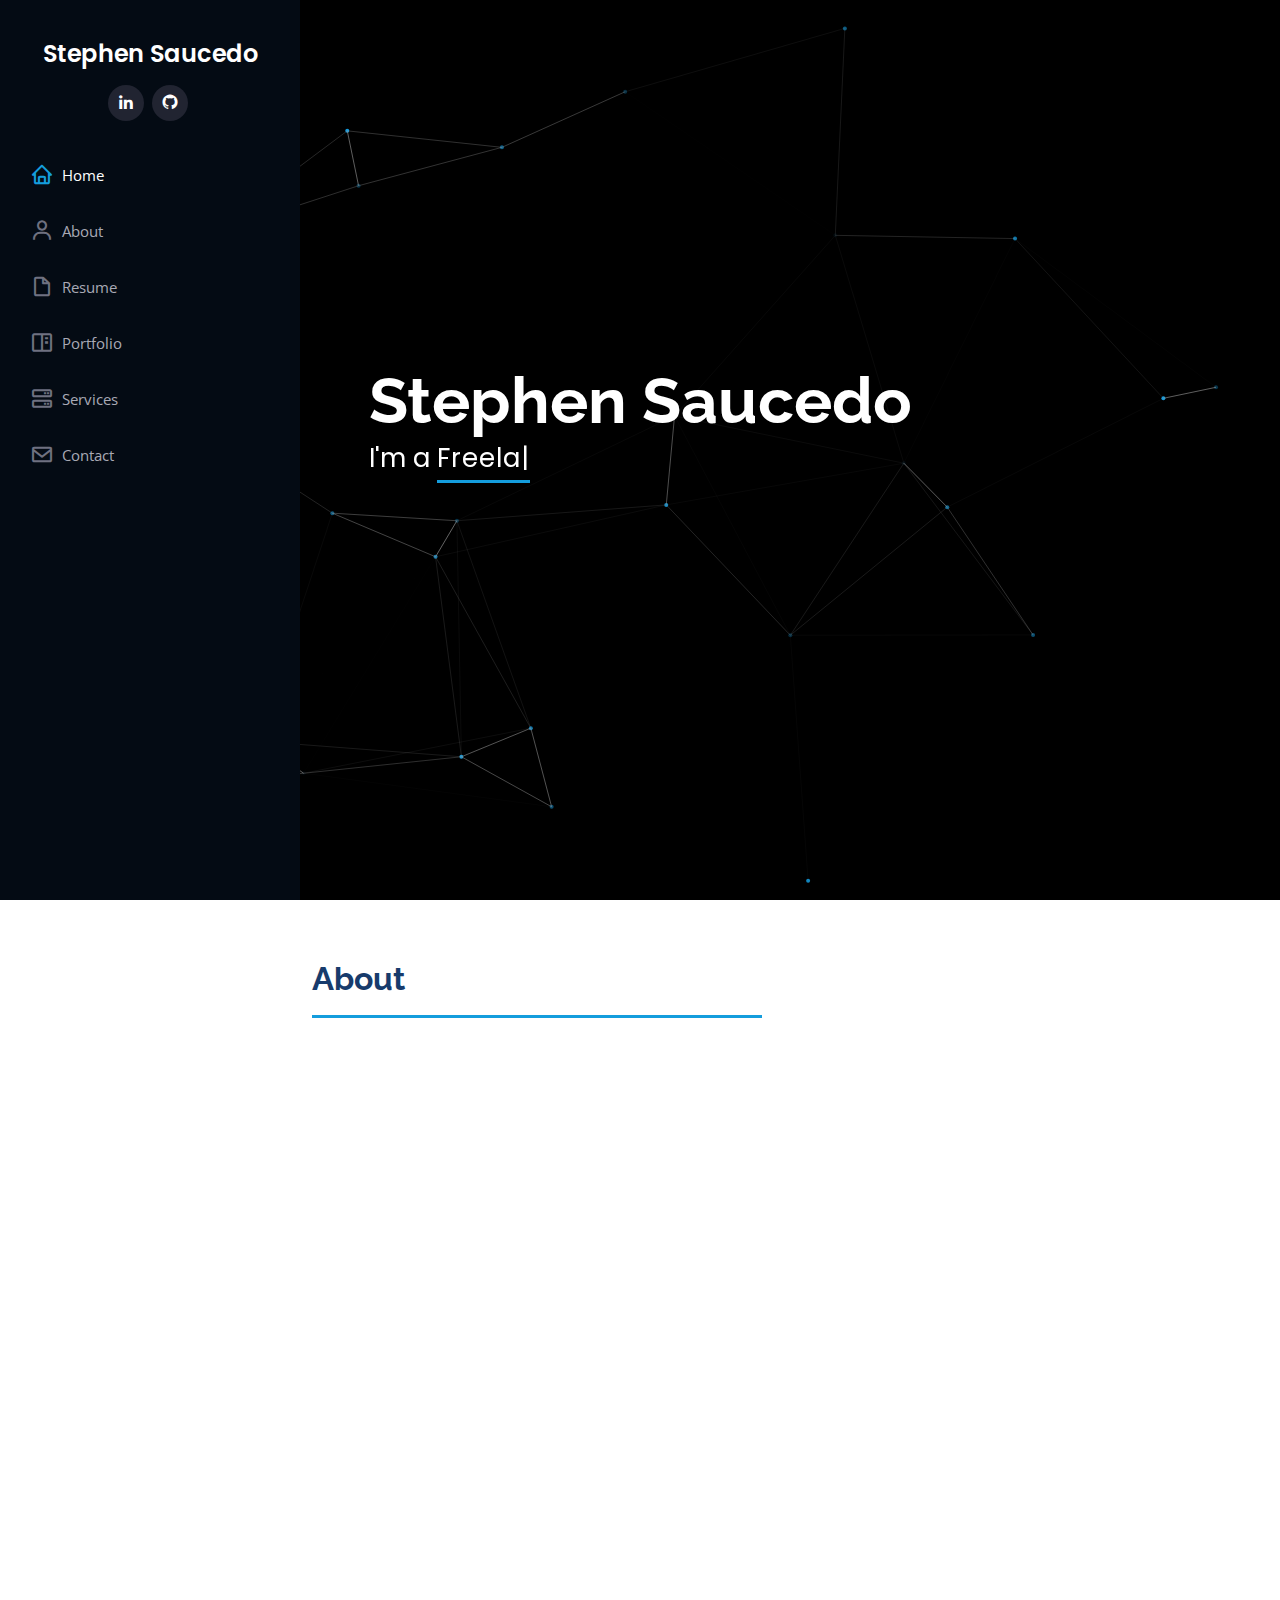
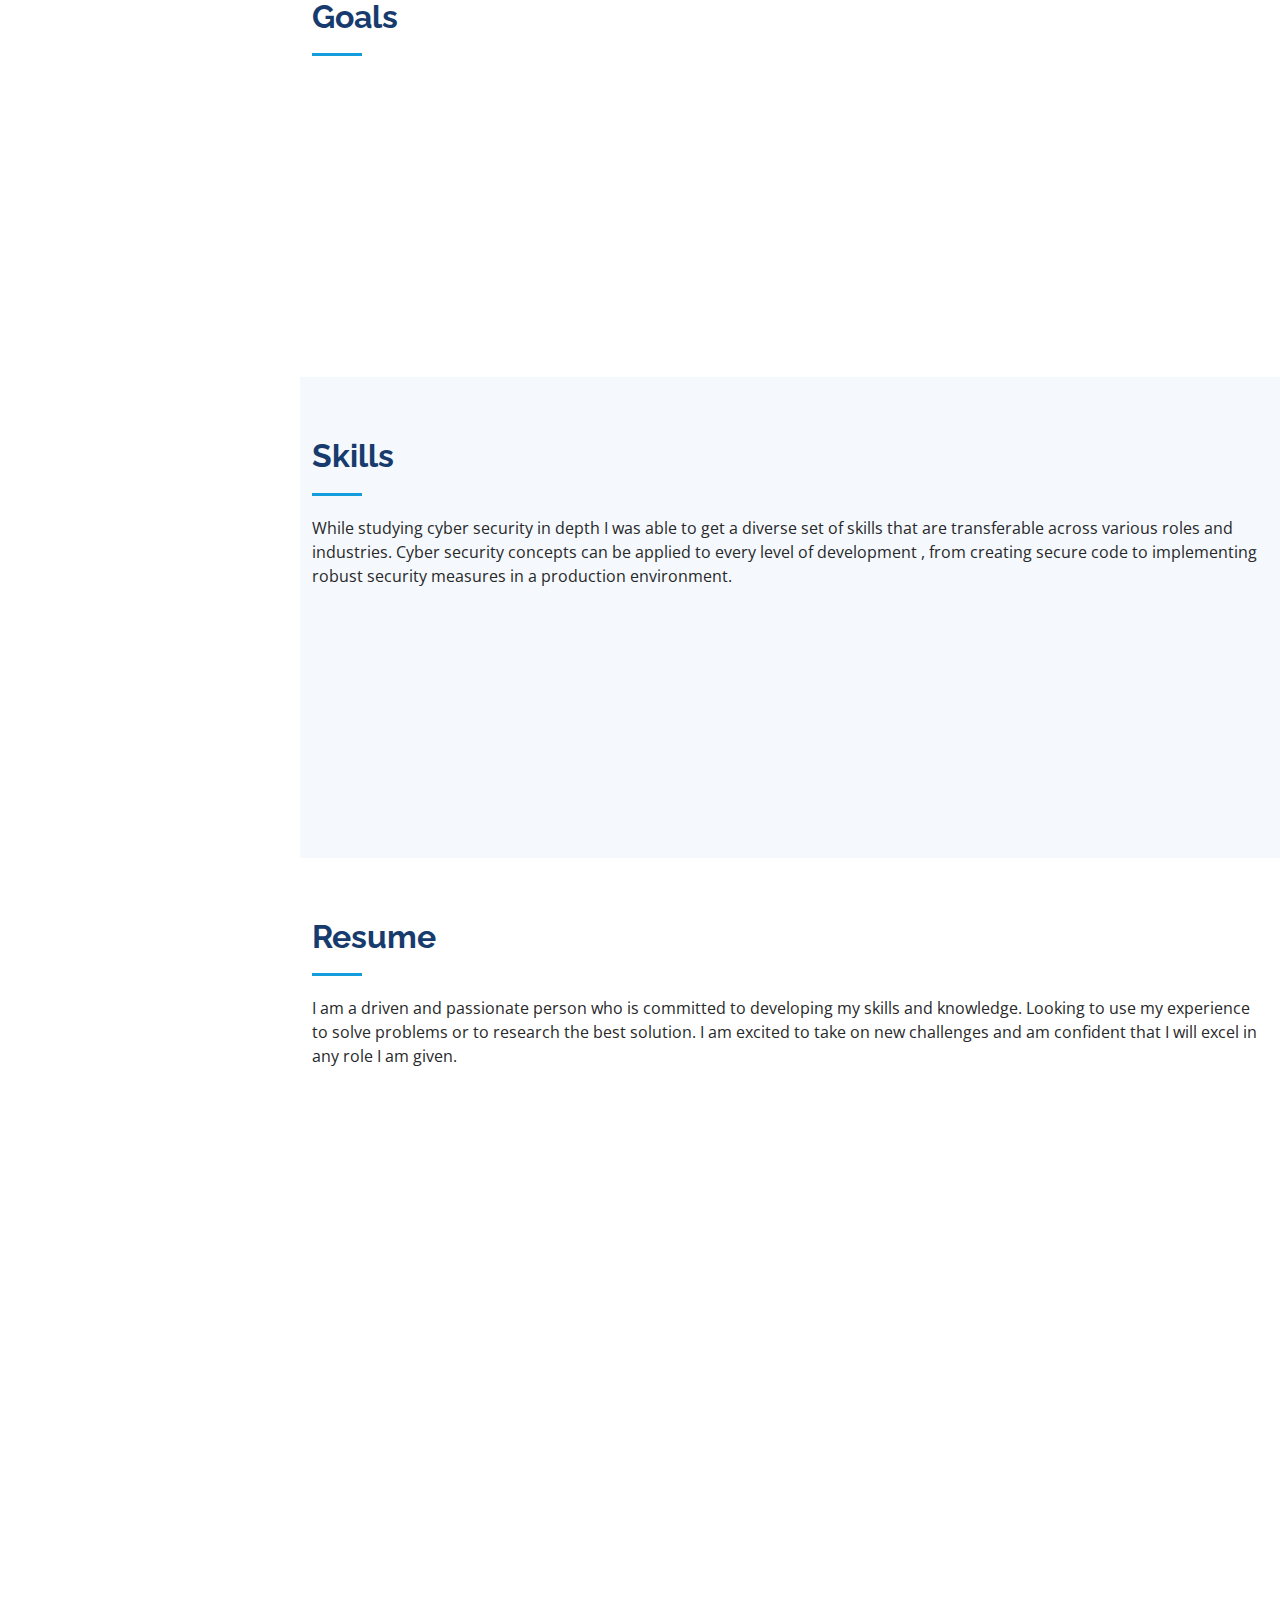
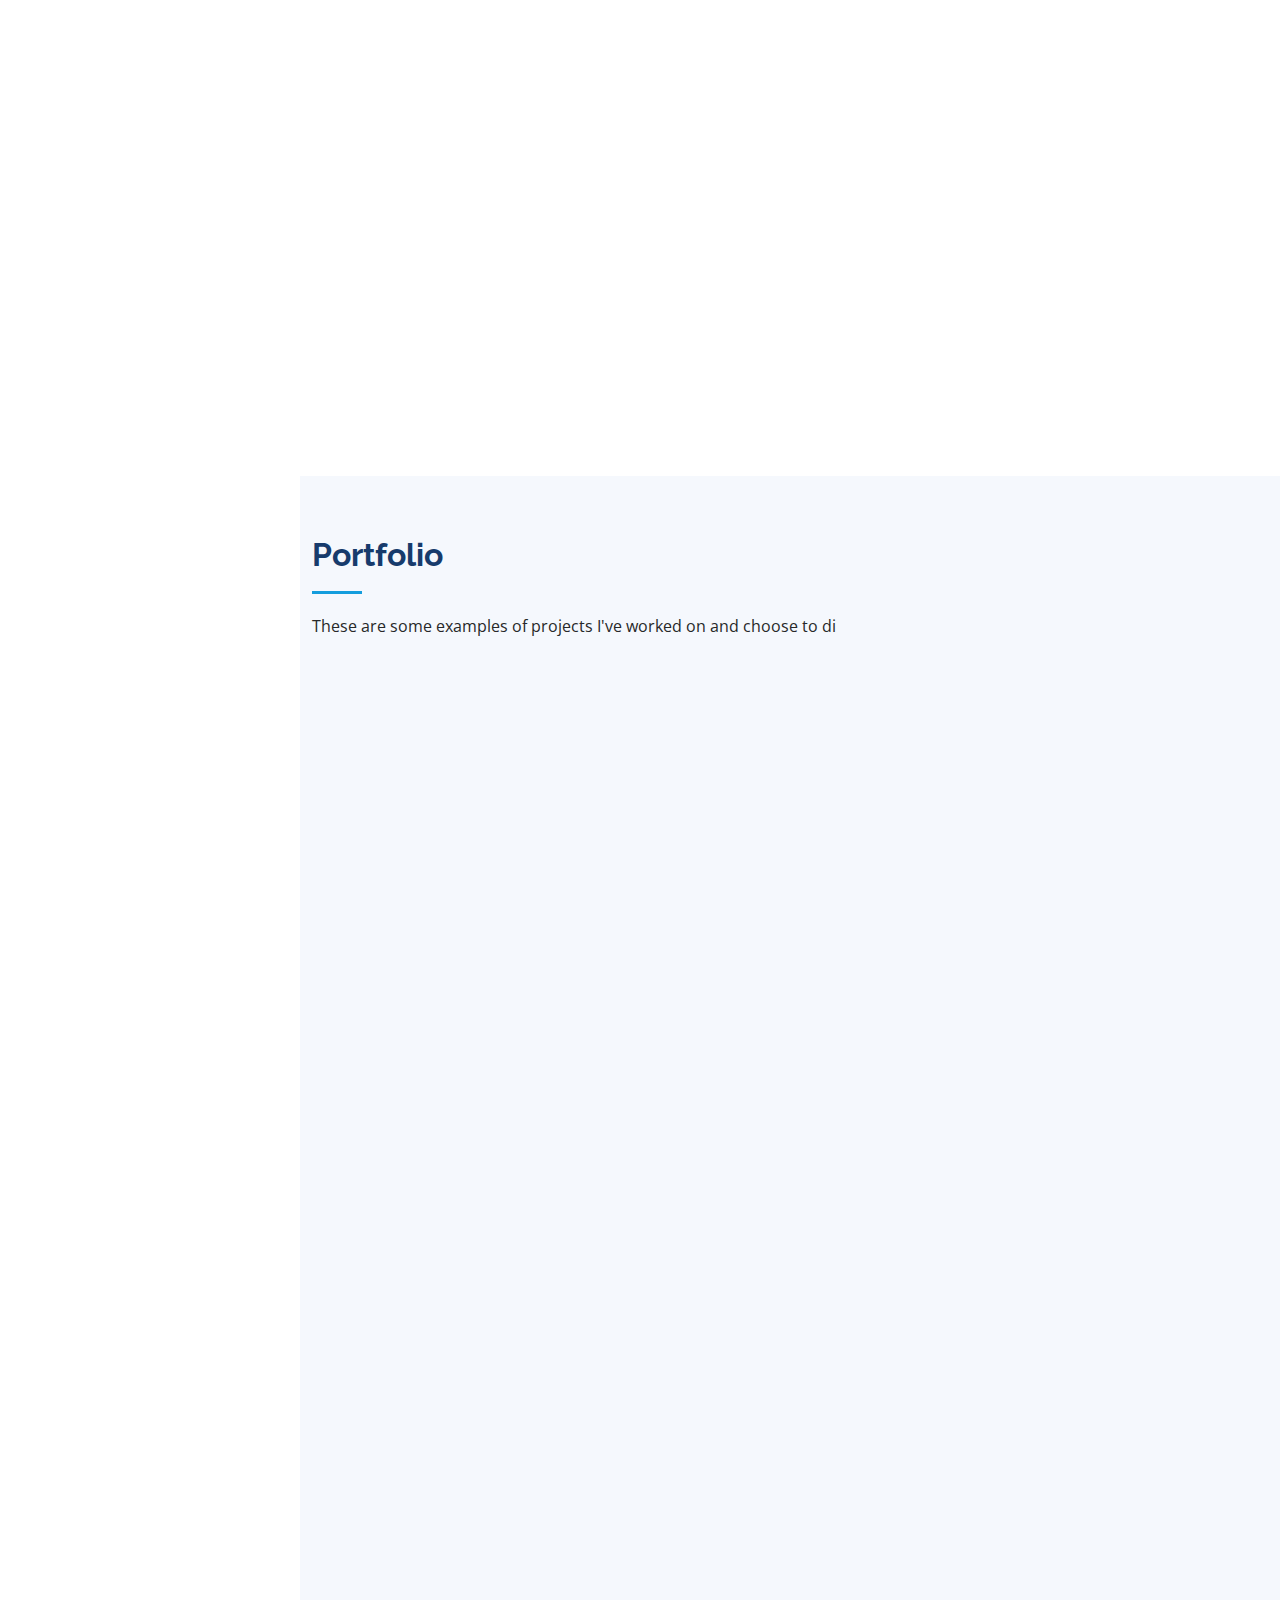
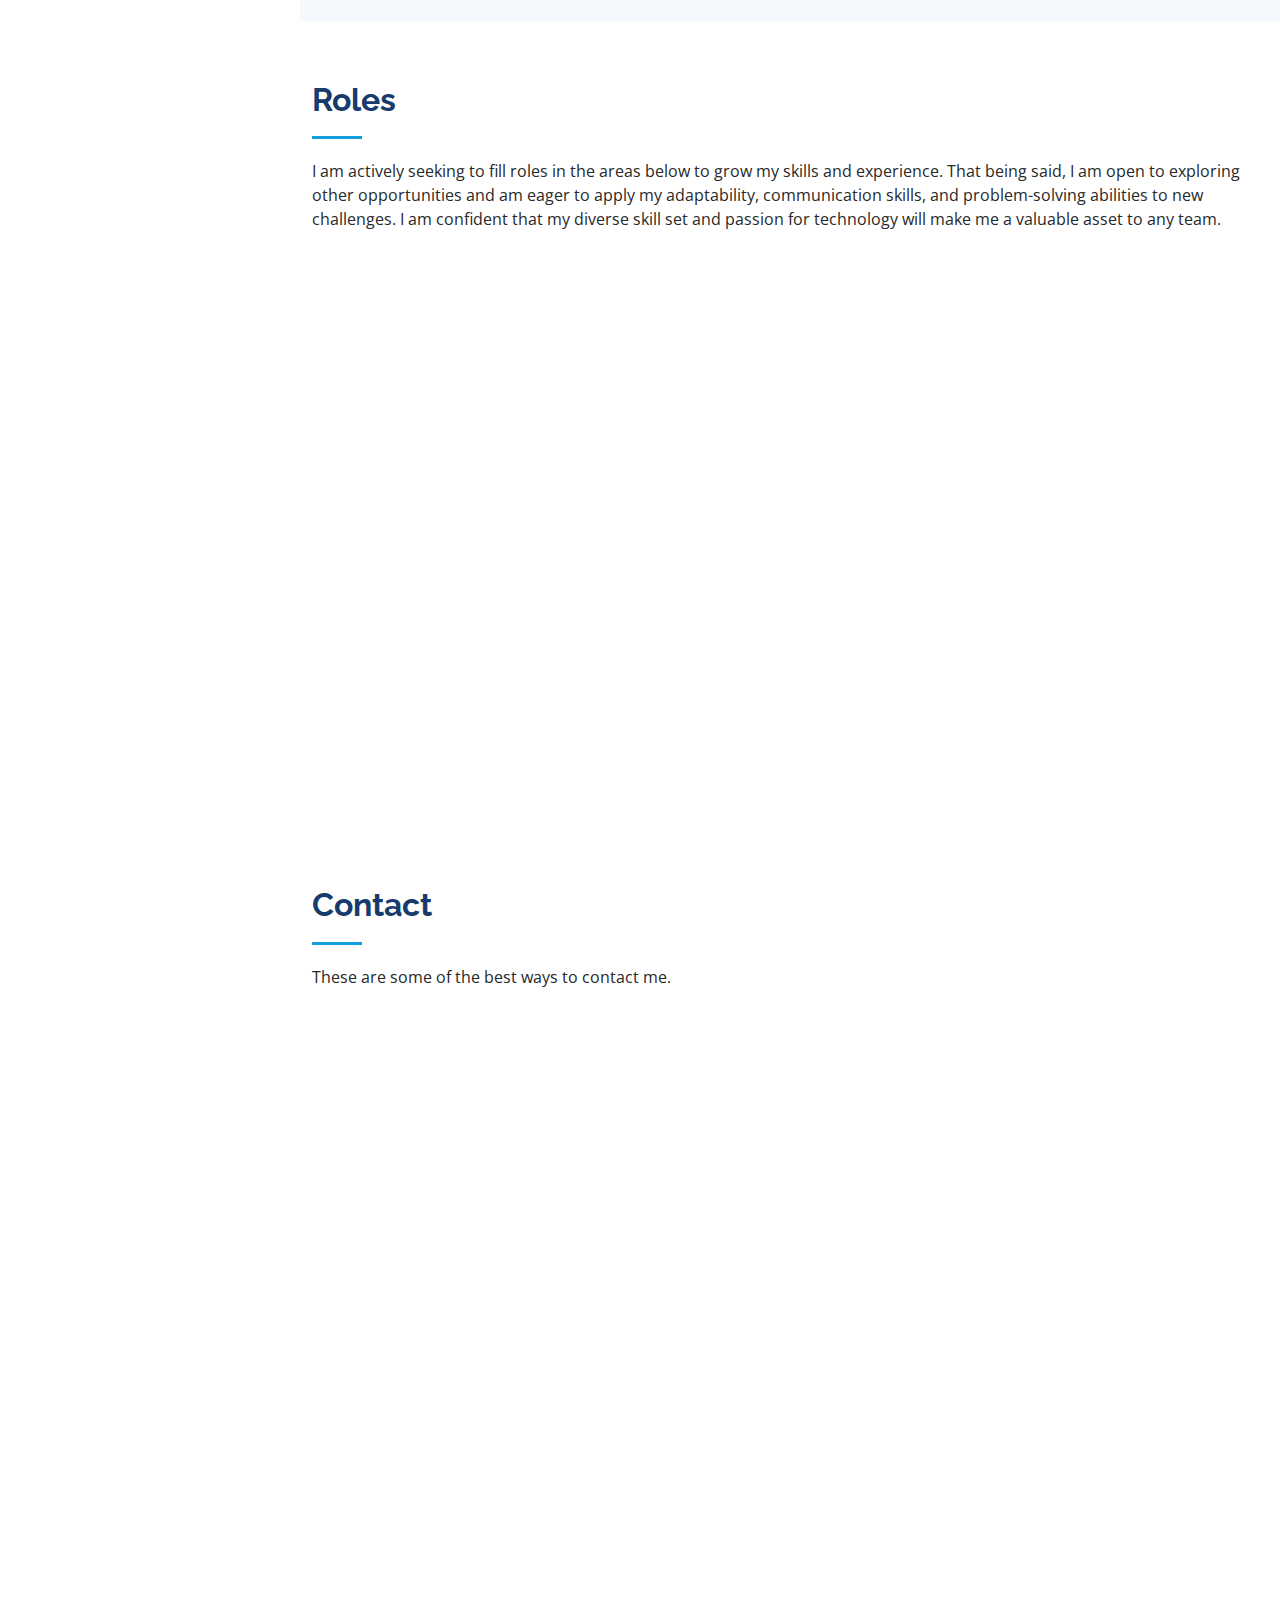
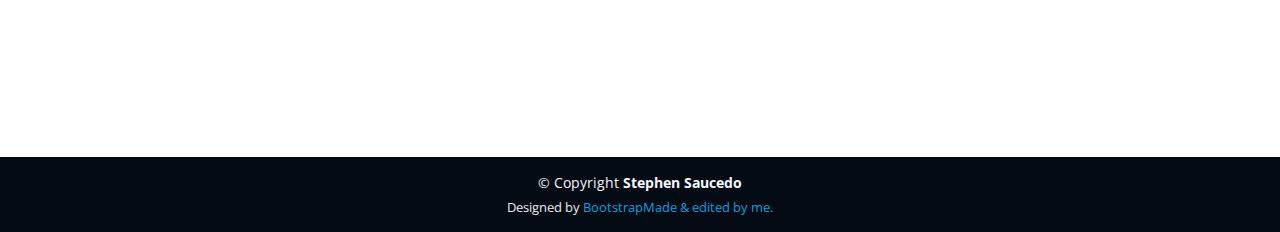
<file: index.html>
<!DOCTYPE html>
<html lang="en">

<head>
  <meta charset="utf-8">
  <meta content="width=device-width, initial-scale=1.0" name="viewport">

  <title>iPortfolio Bootstrap Template - Index</title>
  <meta content="" name="description">
  <meta content="" name="keywords">

  <!-- Favicons -->
  <link href="/img/favicon.png" rel="icon">
  <link href="/img/apple-touch-icon.png" rel="apple-touch-icon">

  <!-- Google Fonts -->
  <link href="https://fonts.googleapis.com/css?family=Open+Sans:300,300i,400,400i,600,600i,700,700i|Raleway:300,300i,400,400i,500,500i,600,600i,700,700i|Poppins:300,300i,400,400i,500,500i,600,600i,700,700i" rel="stylesheet">

  <!-- Vendor CSS Files -->
  <link href="/vendor/aos/aos.css" rel="stylesheet">
  <link href="/vendor/bootstrap/css/bootstrap.min.css" rel="stylesheet">
  <link href="/vendor/bootstrap-icons/bootstrap-icons.css" rel="stylesheet">
  <link href="/vendor/boxicons/css/boxicons.min.css" rel="stylesheet">
  <link href="/vendor/glightbox/css/glightbox.min.css" rel="stylesheet">
  <link href="/vendor/swiper/swiper-bundle.min.css" rel="stylesheet">

  <!-- Template Main CSS File -->
  <link href="/css/style.css" rel="stylesheet">

  <!-- JS files -->
  <script src="/js/animation.js"></script>
</head>

<body>

  <!-- ======= Mobile nav toggle button ======= -->
  <i class="bi bi-list mobile-nav-toggle d-xl-none"></i>

  <!-- ======= Header ======= -->
  <header id="header">
    <div class="d-flex flex-column">

      <div class="profile">
        <!-- clock -->
        <div id="clock" class="clock"></div>
        <h1 class="text-light"><a href="index.html"><span id="name1"></span></a></h1>
        <div class="social-links mt-3 text-center">
          <a href="https://www.linkedin.com/in/step/" class="linkedin"><i class="bx bxl-linkedin"></i></a>
          <a href="https://github.com/steps20" class="github"><i class="bx bxl-github"></i></a>
        </div>
      </div>


      <nav id="navbar" class="nav-menu navbar">
        <ul>
          <li><a href="#hero" class="nav-link scrollto active"><i class="bx bx-home"></i> <span>Home</span></a></li>
          <li><a href="#about" class="nav-link scrollto"><i class="bx bx-user"></i> <span>About</span></a></li>
          <li><a href="#resume" class="nav-link scrollto"><i class="bx bx-file-blank"></i> <span>Resume</span></a></li>
          <li><a href="#portfolio" class="nav-link scrollto"><i class="bx bx-book-content"></i> <span>Portfolio</span></a></li>
          <li><a href="#services" class="nav-link scrollto"><i class="bx bx-server"></i> <span>Services</span></a></li>
          <li><a href="#contact" class="nav-link scrollto"><i class="bx bx-envelope"></i> <span>Contact</span></a></li>

        </ul>
      </nav><!-- .nav-menu -->
    </div>
  </header><!-- End Header -->

  <!-- ======= Hero Section ======= -->
  <section id="hero" class="d-flex flex-column justify-content-center align-items-center">
    <canvas id="nokey" width="800" height="800"></canvas>
    <div class="hero-container" data-aos="fade-in">
      <h1><span id="name2"></span></h1>
      <p>I'm a <span class="typed" data-typed-items="Freelancer, SOC Analyst, Developer, SysAdmin"></span></p>  
    </div>
  </section><!-- End Hero -->
  <!-- ANIMATION -->



  <main id="main">

    <!-- ======= About Section ======= -->
    <section id="about" class="about">
      <div class="container">

        <div class="section-title">
          <h2>About</h2>
          <p></p>
        </div>

        <div class="row">
          <div class="col-lg-4" data-aos="fade-right">
          <h1><div id="binary-rain"></div></h1>
          </div>
          <div class="col-lg-8 pt-4 pt-lg-0 content" data-aos="fade-left">
            <h3>Security enthusiast seeking opportunities</h3>
            <p class="fst-italic">
                Looking to learn and gain experiences wherever I can. I view each opportunity as a place to learn and grow my skills.
            </p>
            <div class="row">
              <div class="col-lg-6">
                <ul>
                  <li><i class="bi bi-chevron-right"></i> <strong>Passion:</strong> <span>Learning new and innovative tech solutions</span></li>
                  <li><i class="bi bi-chevron-right"></i> <strong>Objective:</strong> <span>Continue to grow my skills</span></li>
                  <li><i class="bi bi-chevron-right"></i> <strong>Phone:</strong> <span>+1 541 508 9888</span></li>
                  <li><i class="bi bi-chevron-right"></i> <strong>Location:</strong> <span>Arizona, USA</span></li>
                </ul>
              </div>
              <div class="col-lg-6">
                <ul>
                  <li><i class="bi bi-chevron-right"></i> <strong>Age:</strong> <span>21</span></li>
                  <li><i class="bi bi-chevron-right"></i> <strong>Email:</strong> <span>email@example.com</span></li>
                  <li><i class="bi bi-chevron-right"></i> <strong>Freelance:</strong> <span>Available</span></li>
                </ul>
              </div>
            </div>
            <p>
              I am a motivated individual who is eager to learn new skills and grow in a professional environment. While I may lack experience in certain areas, I possess the knowledge and passion to quickly adapt and thrive. I am a collaborative team player who enjoys working with others to solve problems and create innovative solutions. I know I can make a valuable contribution to any team and I am committed to continually learning and developing my skills to achieve success in my career.
            </p>
          </div>
        </div>

      </div>
    </section><!-- End About Section -->

    <!-- ======= Facts Section ======= -->
    <section id="facts" class="facts">
      <div class="container">

        <div class="section-title">
          <h2>Goals</h2>
          <p> </p>
        </div>

        <div class="row no-gutters">

          <div class="col-lg-3 col-md-6 d-md-flex align-items-md-stretch" data-aos="fade-up">
            <div class="count-box">
              <i class="bi bi-emoji-smile"></i>
              <span data-purecounter-start="0" data-purecounter-end="1" data-purecounter-duration="1" class="purecounter"></span>
              <p><strong>Appreciate</strong> I take pride in my work and enjoy what I do </p>
            </div>
          </div>

          <div class="col-lg-3 col-md-6 d-md-flex align-items-md-stretch" data-aos="fade-up" data-aos-delay="100">
            <div class="count-box">
              <i class="bi bi-journal-richtext"></i>
              <span data-purecounter-start="0" data-purecounter-end="2" data-purecounter-duration="1" class="purecounter"></span>
              <p><strong>Learn</strong> Continue to grow my skills and adapt to new technologies</p>
            </div>
          </div>

          <div class="col-lg-3 col-md-6 d-md-flex align-items-md-stretch" data-aos="fade-up" data-aos-delay="200">
            <div class="count-box">
              <i class="bi bi-headset"></i>
              <span data-purecounter-start="0" data-purecounter-end="3" data-purecounter-duration="1" class="purecounter"></span>
              <p><strong>Solve and Support</strong> Create innovative solutions to help or protect</p>
            </div>
          </div>

          <div class="col-lg-3 col-md-6 d-md-flex align-items-md-stretch" data-aos="fade-up" data-aos-delay="300">
            <div class="count-box">
              <i class="bi bi-people"></i>
              <span data-purecounter-start="0" data-purecounter-end="4" data-purecounter-duration="1" class="purecounter"></span>
              <p><strong>Collaborate</strong> Working alongside peers to produce better outcomes</p>
            </div>
          </div>

        </div>

      </div>
    </section><!-- End Facts Section -->

    <!-- ======= Skills Section ======= -->
    <section id="skills" class="skills section-bg">
      <div class="container">

        <div class="section-title">
          <h2>Skills</h2>
          <p>While studying cyber security in depth I was able to get a diverse set of skills that are transferable across various roles and industries. Cyber security concepts can be applied to every
          level of development , from creating secure code to implementing robust security measures in a production environment.</p>
        </div>

        <div class="row skills-content">

          <div class="col-lg-6" data-aos="fade-up">

            <div class="progress">
              <span class="skill">Compliance and regulatory standards<i class="val">100%</i></span>
              <div class="progress-bar-wrap">
                <div class="progress-bar" role="progressbar" aria-valuenow="100" aria-valuemin="0" aria-valuemax="100"></div>
              </div>
            </div>

            <div class="progress">
              <span class="skill">SIEM tools<i class="val">90%</i></span>
              <div class="progress-bar-wrap">
                <div class="progress-bar" role="progressbar" aria-valuenow="90" aria-valuemin="0" aria-valuemax="100"></div>
              </div>
            </div>

            <div class="progress">
              <span class="skill">Common attacks &amp; Prevention<i class="val">95%</i></span>
              <div class="progress-bar-wrap">
                <div class="progress-bar" role="progressbar" aria-valuenow="95" aria-valuemin="0" aria-valuemax="100"></div>
              </div>
            </div>

          </div>

          <div class="col-lg-6" data-aos="fade-up" data-aos-delay="100">

            <div class="progress">
              <span class="skill">Python<i class="val">80%</i></span>
              <div class="progress-bar-wrap">
                <div class="progress-bar" role="progressbar" aria-valuenow="80" aria-valuemin="0" aria-valuemax="100"></div>
              </div>
            </div>

            <div class="progress">
              <span class="skill">Virtualization &amp; Testing<i class="val">90%</i></span>
              <div class="progress-bar-wrap">
                <div class="progress-bar" role="progressbar" aria-valuenow="90" aria-valuemin="0" aria-valuemax="100"></div>
              </div>
            </div>

            <div class="progress">
              <span class="skill">C/C++ <i class="val">55%</i></span>
              <div class="progress-bar-wrap">
                <div class="progress-bar" role="progressbar" aria-valuenow="55" aria-valuemin="0" aria-valuemax="100"></div>
              </div>
            </div>
          </div>
        </div>
      </div>
    </section><!-- End Skills Section -->

    <!-- ======= Resume Section ======= -->
    <section id="resume" class="resume">
      <div class="container">

        <div class="section-title">
          <h2>Resume</h2>
          <p>I am a driven and passionate person who is committed to developing my skills and knowledge. Looking to use my experience to solve problems or to research the best solution.
            I am excited to take on new challenges and am confident that I will excel in any role I am given.</p>
        </div>

        <div class="row">
          <div class="col-lg-6" data-aos="fade-up">
            <h3 class="resume-title">Summary</h3>
            <div class="resume-item pb-0">
              <h4><span id="name3"></span></h4>
              <p><em>Innovative and deadline-driven Graphic Designer with 3+ years of experience designing and developing user-centered digital/print marketing material from initial concept to final, polished deliverable.</em></p>
              <ul>
                <li>Arizona, USA</li>
                <li>(541) 508-9888</li>
                <li>step.ds20@gmail.com</li>
              </ul>
            </div>

            <h3 class="resume-title">Education</h3>
            <div class="resume-item">
              <h4>IBM Cybersecurity Analyst Professional Certificate</h4>
              <h5>2023</h5>
              <a href="https://www.credly.com/badges/c34d2053-3015-4bc2-af1a-b79d66a58842/linked_in_profile"><em>Credly Badge</em></a>
              <p>During the proccess of this course I obtained knowledge of cybersecurity analyst tools including data protection; endpoint protection; SIEM; systems and network fundamentals; as well as key compliance and threat intelligence topics important in today’s cybersecurity landscape.</p>
            </div>
            <div class="resume-item">
              <h4>CompTIA Security+</h4>
              <h5>2023</h5>
              <p><em>CompTIA</em></p>
              <p>This is a certification I have been preparing for and plan to take before summer 2023. While training for the exam I have been practicing and studying topis such as: vulnerabilites, tools &amp; technologies, risk management, architecture &amp; design, cryptography, and security frameworks.</p>
            </div>
          </div>
          <div class="col-lg-6" data-aos="fade-up" data-aos-delay="100">
            <h3 class="resume-title">Experience</h3>
            <div class="resume-item">
              <h4>Web Scraping Freelancing</h4>
              <h5>2022-Present</h5>
              <p><em>Remote</em></p>
              <ul>
                <li>Developed web scraping scripts to extract data from multiple websites using tools like Python's Beautiful Soup or Selenium.</li>
                <li>Integrated scraped data into databases or other applications for further analysis or visualization. </li>
                <li>Implemented data cleaning and preprocessing steps to ensure accuracy and consistency of the scraped data.</li>
                <li>Worked with APIs and webhooks to automate the scraping and data extraction process from websites that provide such services. </li>
              </ul>
            </div>
            <div class="resume-item">
              <h4>Virtualized Labs</h4>
              <h5>2019 - Current</h5>
              <p><em></em></p>
              <ul>
                <li>Gained practical experience in applying theoretical concepts to real-world scenarios through simulated experiments.</li>
                <li>Gained familiarity with the equipment and tools used in the virtual labs, which can be valuable when working with similar equipment in a professional setting.</li>
                <li>Gained confidence in your abilities through hands-on experience in a controlled environment, preparing you for real-world situations.</li>
                <li>Improved your knowledge of industry-standard security frameworks, such as NIST and ISO, and their application in cybersecurity practices.</li>
              </ul>
            </div>
          </div>
        </div>

      </div>
    </section><!-- End Resume Section -->

    <!-- ======= Portfolio Section ======= -->
    <section id="portfolio" class="portfolio section-bg">
      <div class="container">

        <div class="section-title">
          <h2>Portfolio</h2>
          <p>These are some examples of projects I've worked on and choose to di</p>
        </div>

        <div class="row" data-aos="fade-up">
          <div class="col-lg-12 d-flex justify-content-center">
            <ul id="portfolio-flters">
              <li data-filter="*" class="filter-active">All</li>
              <li data-filter=".filter-app">App</li>
              <li data-filter=".filter-security">Security</li>
              <li data-filter=".filter-web">Web</li>
            </ul>
          </div>
        </div>

        <div class="row portfolio-container" data-aos="fade-up" data-aos-delay="100">

          <div class="col-lg-4 col-md-6 portfolio-item filter-security">
            <div class="portfolio-wrap">
              <img src="/img/portfolio/spider_pexels-david-bartus-628996.jpg" class="img-fluid" alt="">
              <div class="portfolio-links">
                
                <a href="https://github.com/steps20/Web_Spider" title="Spider"><i class="bx bx-link"></i></a>
              </div>
            </div>
          </div>

          <div class="col-lg-4 col-md-6 portfolio-item filter-security">
            <div class="portfolio-wrap">
              <img src="/img/portfolio/network_pexels-pixabay-163064.jpg" class="img-fluid" alt="">
              <div class="portfolio-links">
                
                <a href="https://github.com/steps20/LAN_Scanner" title="Network Scanner"><i class="bx bx-link"></i></a>
              </div>
            </div>
          </div>

          <div class="col-lg-4 col-md-6 portfolio-item filter-web">
            <div class="portfolio-wrap">
              <img src="/img/portfolio/web_pexels-miguel-á-padriñán-1591060.jpg" class="img-fluid" alt="">
              <div class="portfolio-links">
                
                <a href="https://github.com/steps20/countyjobsscraper" title="Web Scraper"><i class="bx bx-link"></i></a>
              </div>
            </div>
          </div>

          <div class="col-lg-4 col-md-6 portfolio-item filter-security">
            <div class="portfolio-wrap">
              <img src="/img/portfolio/print_finger-g4ca65c149_1280.jpg" class="img-fluid" alt="">
              <div class="portfolio-links">
                
                <a href="https://github.com/steps20/Linux_mac_changer" title="More Details"><i class="bx bx-link"></i></a>
              </div>
            </div>
          </div>

          <div class="col-lg-4 col-md-6 portfolio-item filter-web">
            <div class="portfolio-wrap">
              <img src="/img/portfolio/spiderweb_pexels-pixabay-34225.jpg" class="img-fluid" alt="">
              <div class="portfolio-links">
               
                <a href="https://github.com/steps20/Merakey_Job_Collector" title="Web Scraper"><i class="bx bx-link"></i></a>
              </div>
            </div>
          </div>

          <div class="col-lg-4 col-md-6 portfolio-item filter-app">
            <div class="portfolio-wrap">
              <img src="/img/portfolio/shopping-cart-gf60d39db0_1920.png" class="img-fluid" alt="">
              <div class="portfolio-links">
                
                <a href="javaStore.html" title="More Details"><i class="bx bx-link"></i></a>
              </div>
            </div>
          </div>

          <div class="col-lg-4 col-md-6 portfolio-item filter-web">
            <div class="portfolio-wrap">
              <img src="/img/portfolio/search_pexels-pixabay-221538.jpg" class="img-fluid" alt="">
              <div class="portfolio-links">
                
                <a href="#" title="Coming Soon"><i class="bx bx-link"></i></a>
              </div>
            </div>
          </div>

          <div class="col-lg-4 col-md-6 portfolio-item filter-app">
            <div class="portfolio-wrap">
              <img src="/img/portfolio/data_analytics-ged3210612_1920.jpg" class="img-fluid" alt="">
              <div class="portfolio-links">
                <a href="guiScraper.html" title="More Details"><i class="bx bx-link"></i></a>
              </div>
            </div>
          </div>

          <div class="col-lg-4 col-md-6 portfolio-item filter-security">
            <div class="portfolio-wrap">
              <img src="/img/portfolio/lock_door-g6ace86ce4_1920.jpg" class="img-fluid" alt="">
              <div class="portfolio-links">
                
                <a href="https://github.com/steps20/Caeser_Cypher_Script" title="More Details"><i class="bx bx-link"></i></a>
              </div>
            </div>
          </div>

        </div>

      </div>
    </section><!-- End Portfolio Section -->

    <!-- ======= Services Section ======= -->
    <section id="services" class="services">
      <div class="container">

        <div class="section-title">
          <h2>Roles</h2>
          <p>I am actively seeking to fill roles in the areas below to grow my skills and experience. That being said, I am open to exploring other opportunities and am eager to apply my adaptability, communication skills, and problem-solving abilities to new challenges. I am confident that my diverse skill set and passion for technology will make me a valuable asset to any team.</p>
        </div>

        <div class="row">
          <div class="col-lg-4 col-md-6 icon-box" data-aos="fade-up">
            <div class="icon"><i class="bi bi-briefcase"></i></div>
            <h4 class="title"><a href="">Security Analyst</a></h4>
            <p class="description">My knowledge of security standards, compliance laws, and tools used in the industry make me a great cantidate for this role. Additionally, my experience scripting will also allow me to automate work, leading to increased efficiency. </p>
          </div>
          <div class="col-lg-4 col-md-6 icon-box" data-aos="fade-up" data-aos-delay="100">
            <div class="icon"><i class="bi bi-card-checklist"></i></div>
            <h4 class="title"><a href="">DevSecOps</a></h4>
            <p class="description">With experience in multiple programming languages and a firm understanding of software security; I am confident I can contribute positively towards the software development cycle.</p>
          </div>
          <div class="col-lg-4 col-md-6 icon-box" data-aos="fade-up" data-aos-delay="200">
            <div class="icon"><i class="bi bi-bar-chart"></i></div>
            <h4 class="title"><a href="">Data Analyst</a></h4>
            <p class="description">My experience webscraping qualifies me for anything I may do as a data analyst such as: organizing data, collecting data, and creative problem-solving.</p>
          </div>
          <div class="col-lg-4 col-md-6 icon-box" data-aos="fade-up" data-aos-delay="300">
            <div class="icon"><i class="bi bi-binoculars"></i></div>
            <h4 class="title"><a href="">Penetration Tester</a></h4>
            <p class="description">With a strong grasp of common attack vectors and proficiency in utilizing security tools, I am equipped to effectively identify vulnerabilities and provide insightful recommendations for enhancing security practices.</p>
          </div>
          <div class="col-lg-4 col-md-6 icon-box" data-aos="fade-up" data-aos-delay="400">
            <div class="icon"><i class="bi bi-brightness-high"></i></div>
            <h4 class="title"><a href="">Technical Support</a></h4>
            <p class="description">With my diverse technical knowledge, excellent problem-solving skills, and ability to explain, I am confident in my ability to provide efficient and effective technical support to customers and clients.</p>
          </div>
          <div class="col-lg-4 col-md-6 icon-box" data-aos="fade-up" data-aos-delay="500">
            <div class="icon"><i class="bi bi-calendar4-week"></i></div>
            <h4 class="title"><a href="">Network Administrator</a></h4>
            <p class="description">My understanding networks and security make me a strong cantidate for the system administrator role. My programming skills will allow me to automate tasks while maintaining a secure network.</p>
          </div>
        </div>

      </div>
    </section><!-- End Services Section -->
    
    <!-- ======= Contact Section ======= -->
    <section id="contact" class="contact">
      <div class="container">

        <div class="section-title">
          <h2>Contact</h2>
          <p>These are some of the best ways to contact me. </p>
        </div>

        <div class="row" data-aos="fade-in">

          <div class="col-lg-5 d-flex align-items-stretch">
            <div class="info">
              <div class="address">
                <i class="bi bi-geo-alt"></i>
                <h4>Location:</h4>
                <p>Arizona, USA</p>
              </div>

              <div class="email">
                <i class="bi bi-envelope"></i>
                <h4>Email:</h4>
                <p>step.ds20@gmail.com</p>
              </div>

              <div class="phone">
                <i class="bi bi-phone"></i>
                <h4>Call:</h4>
                <p>+1 541 508 9888</p>
              </div>

              <iframe src="https://www.google.com/maps/embed?pb=!1m18!1m12!1m3!1d425345.6116785349!2d-112.45469472994199!3d33.604977771650816!2m3!1f0!2f0!3f0!3m2!1i1024!2i768!4f13.1!3m3!1m2!1s0x872b12ed50a179cb%3A0x8c69c7f8354a1bac!2sPhoenix%2C%20AZ!5e0!3m2!1sen!2sus!4v1682125277597!5m2!1sen!2sus" width=100% height=290px style="border:0;" allowfullscreen="" loading="lazy" referrerpolicy="no-referrer-when-downgrade"></iframe>
            </div>
            
          </div>
        </div>

      </div>
    </section><!-- End Contact Section -->

  </main><!-- End #main -->

  <!-- ======= Footer ======= -->
  <footer id="footer">
    <div class="container">
      <div class="copyright">
        &copy; Copyright <strong><span id="name4"></span></strong>
      </div>
      <div class="credits">
        <!-- All the links in the footer should remain intact. -->
        <!-- You can delete the links only if you purchased the pro version. -->
        <!-- Licensing information: https://bootstrapmade.com/license/ -->
        Designed by <a href="https://bootstrapmade.com/">BootstrapMade & edited by me.</a>
      </div>
    </div>
  </footer><!-- End  Footer -->

  <a href="#" class="back-to-top d-flex align-items-center justify-content-center"><i class="bi bi-arrow-up-short"></i></a>

  <!-- Vendor JS Files -->
  <script src="/vendor/purecounter/purecounter_vanilla.js"></script>
  <script src="/vendor/aos/aos.js"></script>
  <script src="/vendor/bootstrap/js/bootstrap.bundle.min.js"></script>
  <script src="/vendor/glightbox/js/glightbox.min.js"></script>
  <script src="/vendor/isotope-layout/isotope.pkgd.min.js"></script>
  <script src="/vendor/swiper/swiper-bundle.min.js"></script>
  <script src="/vendor/typed.js/typed.min.js"></script>
  <script src="/vendor/waypoints/noframework.waypoints.js"></script>
  <script src="/vendor/php-email-form/validate.js"></script>

  <!-- Template Main JS File -->
  <script src="/js/main.js"></script>

</body>

</html>
</file>
<file: css/style.css>
/**
* Template Name: iPortfolio
* Updated: Mar 10 2023 with Bootstrap v5.2.3
* Template URL: https://bootstrapmade.com/iportfolio-bootstrap-portfolio-websites-template/
* Author: BootstrapMade.com
* License: https://bootstrapmade.com/license/
*/

/*--------------------------------------------------------------
# General
--------------------------------------------------------------*/
body {
  font-family: "Open Sans", sans-serif;
  color: #272829;
  margin:  0;
}

a {
  color: #149ddd;
  text-decoration: none;
}

a:hover {
  color: #37b3ed;
  text-decoration: none;
}

h1,
h2,
h3,
h4,
h5,
h6 {
  font-family: "Raleway", sans-serif;
}

/*--------------------------------------------------------------
# Back to top button
--------------------------------------------------------------*/
.back-to-top {
  position: fixed;
  visibility: hidden;
  opacity: 0;
  right: 15px;
  bottom: 15px;
  z-index: 996;
  background: #149ddd;
  width: 40px;
  height: 40px;
  border-radius: 50px;
  transition: all 0.4s;
}

.back-to-top i {
  font-size: 28px;
  color: #fff;
  line-height: 0;
}

.back-to-top:hover {
  background: #2eafec;
  color: #fff;
}

.back-to-top.active {
  visibility: visible;
  opacity: 1;
}

.github {
  color: #333; /* Set the color of the icon */
  text-decoration: none; /* Remove underline from link */
}

.github:hover {
  color: #4078c0; /* Change the color of the icon on hover */
}
/*--------------------------------------------------------------
# Header
--------------------------------------------------------------*/
#header {
  position: fixed;
  top: 0;
  left: 0;
  bottom: 0;
  width: 300px;
  transition: all ease-in-out 0.5s;
  z-index: 9997;
  transition: all 0.5s;
  padding: 0 15px;
  background: #040b14;
  overflow-y: auto;
}

#clock {
  font-weight: 600;
  font-family: "Poppins", sans-serif;
  padding-top: 20px;
  padding-bottom:  20px;
  font-size: 22px;
  color: rgb(20,155,221);
  text-align: center;
  text-shadow: 1px 1px 2px rgba(0, 0, 0, 0.3); /* Add text shadow */
}

#header .profile h1 {
  padding-top: 100px;
  font-size: 24px;
  margin: 0;
  padding: 0;
  font-weight: 600;
  -moz-text-align-last: center;
  text-align-last: center;
  font-family: "Poppins", sans-serif;
}

#header .profile h1 a,
#header .profile h1 a:hover {
  color: #fff;
  text-decoration: none;
}

#header .profile .social-links a {
  font-size: 18px;
  display: inline-block;
  background: #212431;
  color: #fff;
  line-height: 1;
  padding: 8px 0;
  margin-right: 4px;
  border-radius: 50%;
  text-align: center;
  width: 36px;
  height: 36px;
  transition: 0.3s;
}

#header .profile .social-links a:hover {
  background: #149ddd;
  color: #fff;
  text-decoration: none;
}

#main {
  margin-left: 300px;
}

@media (max-width: 1199px) {
  #header {
    left: -300px;
  }

  #main {
    margin-left: 0;
  }
}

/*--------------------------------------------------------------
# Navigation Menu
--------------------------------------------------------------*/
/* Desktop Navigation */
.nav-menu {
  padding: 30px 0 0 0;
}

.nav-menu * {
  margin: 0;
  padding: 0;
  list-style: none;
}

.nav-menu>ul>li {
  position: relative;
  white-space: nowrap;
}

.nav-menu a,
.nav-menu a:focus {
  display: flex;
  align-items: center;
  color: #a8a9b4;
  padding: 12px 15px;
  margin-bottom: 8px;
  transition: 0.3s;
  font-size: 15px;
}

.nav-menu a i,
.nav-menu a:focus i {
  font-size: 24px;
  padding-right: 8px;
  color: #6f7180;
}

.nav-menu a:hover,
.nav-menu .active,
.nav-menu .active:focus,
.nav-menu li:hover>a {
  text-decoration: none;
  color: #fff;
}

.nav-menu a:hover i,
.nav-menu .active i,
.nav-menu .active:focus i,
.nav-menu li:hover>a i {
  color: #149ddd;
}

/* Mobile Navigation */
.mobile-nav-toggle {
  position: fixed;
  right: 15px;
  top: 15px;
  z-index: 9998;
  border: 0;
  font-size: 24px;
  transition: all 0.4s;
  outline: none !important;
  background-color: #149ddd;
  color: #fff;
  width: 40px;
  height: 40px;
  display: inline-flex;
  align-items: center;
  justify-content: center;
  line-height: 0;
  border-radius: 50px;
  cursor: pointer;
}

.mobile-nav-active {
  overflow: hidden;
}

.mobile-nav-active #header {
  left: 0;
}

/*--------------------------------------------------------------
# Hero Section
--------------------------------------------------------------*/
#hero {
  position: relative;
  width: 100%;
  height: 100vh;
  background-color: #000;
  background-size: cover;
  z-index: 1;
}

#hero .hero-container {
  position: relative;
  z-index: 2;
  min-width: 300px;
  opacity: 1;
}

#hero canvas {
  position: absolute;
  top: 0;
  left: 0;
  width: 100%;
  height: 100%;
  z-index: 0;
  overflow: hidden;
}


#hero .hero-container {
  display: block;
  visibility: visible;
  min-width: 300px;
  z-index: 2;
}

#hero h1 {
  margin: 0 0 10px 0;
  font-size: 64px;
  font-weight: 700;
  line-height: 56px;
  color: #fff;
}

#hero p {
  color: #fff;
  margin-bottom: 50px;
  font-size: 26px;
  font-family: "Poppins", sans-serif;
}

#hero p span {
  color: #fff;
  padding-bottom: 4px;
  letter-spacing: 1px;
  border-bottom: 3px solid #149ddd;
}

@media (min-width: 1024px) {
  #hero {
    background-attachment: fixed;
  }
}

@media (max-width: 768px) {
  #hero h1 {
    font-size: 28px;
    line-height: 36px;
  }

  #hero h2 {
    font-size: 18px;
    line-height: 24px;
    margin-bottom: 30px;
  }
}



/*--------------------------------------------------------------
# Sections General
--------------------------------------------------------------*/
section {
  padding: 60px 0;
  overflow: hidden;
}

.section-bg {
  background: #f5f8fd;
}

.section-title {
  padding-bottom: 30px;
}

.section-title h2 {
  font-size: 32px;
  font-weight: bold;
  margin-bottom: 20px;
  padding-bottom: 20px;
  position: relative;
  color: #173b6c;
}

.section-title h2::after {
  content: "";
  position: absolute;
  display: block;
  width: 50px;
  height: 3px;
  background: #149ddd;
  bottom: 0;
  left: 0;
}

.section-title p {
  margin-bottom: 0;
}

/*--------------------------------------------------------------
# About
--------------------------------------------------------------*/
.about .content h3 {
  font-weight: 700;
  font-size: 26px;
  color: #173b6c;
}

.about .content ul {
  list-style: none;
  padding: 0;
}

.about .content ul li {
  margin-bottom: 20px;
  display: flex;
  align-items: center;
}

.about .content ul strong {
  margin-right: 10px;
}

.about .content ul i {
  font-size: 16px;
  margin-right: 5px;
  color: #149ddd;
  line-height: 0;
}

.about .content p:last-child {
  margin-bottom: 0;
  font-size: 11px;
}

#binary-rain {
  position: fixed;
  top: 0;
  left: 0;
  width: 100%;
  height: 100%;
  background-color: white;
  z-index: -1;
}

.binary-digit {
  position: absolute;
  font-size: 10px;
  color: #139add;
  opacity: 0;
  animation: fall 10s linear infinite;
}

@keyframes fall {
  0% {
    transform: translateY(-80px);
    opacity: 1;
  }
  100% {
    transform: translateY(40vh);
    opacity: 0;
  }
}

.about .section-title h2::after {
  width: 450px;
}

/*--------------------------------------------------------------
# Facts
--------------------------------------------------------------*/
.facts {
  padding-bottom: 30px;
  font-size: 12px;
}

.facts .count-box {
  padding: 30px;
  width: 100%;

}

.facts .count-box i {
  display: block;
  font-size: 44px;
  color: #149ddd;
  float: left;
  line-height: 0;
}

.facts .count-box span {
  font-size: 48px;
  line-height: 40px;
  display: block;
  font-weight: 700;
  color: #050d18;
  margin-left: 60px;
}

.facts .count-box p {
  padding: 15px 0 0 0;
  margin: 0 0 0 60px;
  font-family: "Raleway", sans-serif;
  font-size: 14px;
  color: #122f57;
}

.facts .count-box a {
  font-weight: 600;
  display: block;
  margin-top: 20px;
  color: #122f57;
  font-size: 15px;
  font-family: "Poppins", sans-serif;
  transition: ease-in-out 0.3s;
}

.facts .count-box a:hover {
  color: #1f5297;
}

/*--------------------------------------------------------------
# Akills
--------------------------------------------------------------*/
.skills .progress {
  height: 60px;
  display: block;
  background: none;
  border-radius: 0;
}

.skills .progress .skill {
  padding: 0;
  margin: 0 0 6px 0;
  text-transform: uppercase;
  display: block;
  font-weight: 600;
  font-family: "Poppins", sans-serif;
  color: #050d18;
}

.skills .progress .skill .val {
  float: right;
  font-style: normal;
}

.skills .progress-bar-wrap {
  background: #dce8f8;
  height: 10px;
}

.skills .progress-bar {
  width: 1px;
  height: 10px;
  transition: 0.9s;
  background-color: #149ddd;
}

/*--------------------------------------------------------------
# Resume
--------------------------------------------------------------*/
.resume .resume-title {
  font-size: 26px;
  font-weight: 700;
  margin-top: 20px;
  margin-bottom: 20px;
  color: #050d18;
}

.resume .resume-item {
  padding: 0 0 20px 20px;
  margin-top: -2px;
  border-left: 2px solid #1f5297;
  position: relative;
}

.resume .resume-item h4 {
  line-height: 18px;
  font-size: 18px;
  font-weight: 600;
  text-transform: uppercase;
  font-family: "Poppins", sans-serif;
  color: #050d18;
  margin-bottom: 10px;
}

.resume .resume-item h5 {
  font-size: 16px;
  background: #e4edf9;
  padding: 5px 15px;
  display: inline-block;
  font-weight: 600;
  margin-bottom: 10px;
}

.resume .resume-item ul {
  padding-left: 20px;
}

.resume .resume-item ul li {
  padding-bottom: 10px;
}

.resume .resume-item:last-child {
  padding-bottom: 0;
}

.resume .resume-item::before {
  content: "";
  position: absolute;
  width: 16px;
  height: 16px;
  border-radius: 50px;
  left: -9px;
  top: 0;
  background: #fff;
  border: 2px solid #1f5297;
}

/*--------------------------------------------------------------
# Portfolio
--------------------------------------------------------------*/
.portfolio .portfolio-item {
  margin-bottom: 30px;
}

.portfolio #portfolio-flters {
  padding: 0;
  margin: 0 auto 35px auto;
  list-style: none;
  text-align: center;
  background: #fff;
  border-radius: 50px;
  padding: 2px 15px;
}

.portfolio #portfolio-flters li {
  cursor: pointer;
  display: inline-block;
  padding: 10px 15px 8px 15px;
  font-size: 14px;
  font-weight: 600;
  line-height: 1;
  text-transform: uppercase;
  color: #272829;
  margin-bottom: 5px;
  transition: all 0.3s ease-in-out;
}

.portfolio #portfolio-flters li:hover,
.portfolio #portfolio-flters li.filter-active {
  color: #149ddd;
}

.portfolio #portfolio-flters li:last-child {
  margin-right: 0;
}

.portfolio .portfolio-wrap {
  transition: 0.3s;
  position: relative;
  overflow: hidden;
  z-index: 1;
}

.portfolio .portfolio-wrap::before {
  content: "";
  background: rgba(255, 255, 255, 0.5);
  position: absolute;
  left: 0;
  right: 0;
  top: 0;
  bottom: 0;
  transition: all ease-in-out 0.3s;
  z-index: 2;
  opacity: 0;
}

.portfolio .portfolio-wrap .portfolio-links {
  opacity: 1;
  left: 0;
  right: 0;
  bottom: -60px;
  z-index: 3;
  position: absolute;
  transition: all ease-in-out 0.3s;
  display: flex;
  justify-content: center;
}

.portfolio .portfolio-wrap .portfolio-links a {
  color: #fff;
  font-size: 28px;
  text-align: center;
  background: rgba(20, 157, 221, 0.75);
  transition: 0.3s;
  width: 100%;
}

.portfolio .portfolio-wrap .portfolio-links a:hover {
  background: rgba(20, 157, 221, 0.95);
}

.portfolio .portfolio-wrap .portfolio-links a+a {
  border-left: 1px solid #37b3ed;
}

.portfolio .portfolio-wrap:hover::before {
  top: 0;
  left: 0;
  right: 0;
  bottom: 0;
  opacity: 1;
}

.portfolio .portfolio-wrap:hover .portfolio-links {
  opacity: 1;
  bottom: 0;
}

/*--------------------------------------------------------------
# Portfolio Details
--------------------------------------------------------------*/
.portfolio-details {
  padding-top: 40px;
}

.portfolio-details .portfolio-details-slider img {
  width: 100%;
}

.portfolio-details .portfolio-details-slider .swiper-pagination {
  margin-top: 20px;
  position: relative;
}

.portfolio-details .portfolio-details-slider .swiper-pagination .swiper-pagination-bullet {
  width: 12px;
  height: 12px;
  background-color: #fff;
  opacity: 1;
  border: 1px solid #149ddd;
}

.portfolio-details .portfolio-details-slider .swiper-pagination .swiper-pagination-bullet-active {
  background-color: #149ddd;
}

.portfolio-details .portfolio-info {
  padding: 30px;
  box-shadow: 0px 0 30px rgba(5, 13, 24, 0.08);
}

.portfolio-details .portfolio-info h3 {
  font-size: 22px;
  font-weight: 700;
  margin-bottom: 20px;
  padding-bottom: 20px;
  border-bottom: 1px solid #eee;
}

.portfolio-details .portfolio-info ul {
  list-style: none;
  padding: 0;
  font-size: 15px;
}

.portfolio-details .portfolio-info ul li+li {
  margin-top: 10px;
}

.portfolio-details .portfolio-description {
  padding-top: 30px;
}

.portfolio-details .portfolio-description h2 {
  font-size: 26px;
  font-weight: 700;
  margin-bottom: 20px;
}

.portfolio-details .portfolio-description p {
  padding: 0;
}

/*--------------------------------------------------------------
# Services
--------------------------------------------------------------*/
.services .icon-box {
  margin-bottom: 20px;
}

.services .icon {
  float: left;
  display: flex;
  align-items: center;
  justify-content: center;
  width: 54px;
  height: 54px;
  background: #149ddd;
  border-radius: 50%;
  transition: 0.5s;
  border: 1px solid #149ddd;
}

.services .icon i {
  color: #fff;
  font-size: 24px;
  line-height: 0;
}

.services .icon-box:hover .icon {
  background: #fff;
}

.services .icon-box:hover .icon i {
  color: #149ddd;
}

.services .title {
  margin-left: 80px;
  font-weight: 700;
  margin-bottom: 15px;
  font-size: 18px;
}

.services .title a {
  color: #343a40;
}

.services .title a:hover {
  color: #149ddd;
}

.services .description {
  margin-left: 80px;
  line-height: 24px;
  font-size: 14px;
}

/*--------------------------------------------------------------
# Contact
--------------------------------------------------------------*/
.contact {
  padding-bottom: 130px;
}

.contact .info {
  padding: 30px;
  background: #fff;
  width: 200%;
  box-shadow: 0 0 24px 0 rgba(0, 0, 0, 0.12);
  margin: 0 auto; 
}

.contact .info i {
  font-size: 20px;
  color: #149ddd;
  float: left;
  width: 44px;
  height: 44px;
  background: #dff3fc;
  display: flex;
  justify-content: center;
  align-items: center;
  border-radius: 50px;
  transition: all 0.3s ease-in-out;
}

.contact .info h4 {
  padding: 0 0 0 60px;
  font-size: 22px;
  font-weight: 600;
  margin-bottom: 5px;
  color: #050d18;
}

.contact .info p {
  padding: 0 0 10px 60px;
  margin-bottom: 20px;
  font-size: 14px;
  color: #173b6c;
}

.contact .info .email p {
  padding-top: 5px;
}

.contact .info .social-links {
  padding-left: 60px;
}

.contact .info .social-links a {
  font-size: 18px;
  display: inline-block;
  background: #333;
  color: #fff;
  line-height: 1;
  padding: 8px 0;
  border-radius: 50%;
  text-align: center;
  width: 36px;
  height: 36px;
  transition: 0.3s;
  margin-right: 10px;
}

.contact .info .social-links a:hover {
  background: #149ddd;
  color: #fff;
}

.contact .info .email:hover i,
.contact .info .address:hover i,
.contact .info .phone:hover i {
  background: #149ddd;
  color: #fff;
}

.contact .php-email-form {
  width: 100%;
  padding: 30px;
  background: #fff;
  box-shadow: 0 0 24px 0 rgba(0, 0, 0, 0.12);
}

.contact .php-email-form .form-group {
  padding-bottom: 8px;
}

.contact .php-email-form .validate {
  display: none;
  color: red;
  margin: 0 0 15px 0;
  font-weight: 400;
  font-size: 13px;
}

.contact .php-email-form .error-message {
  display: none;
  color: #fff;
  background: #ed3c0d;
  text-align: left;
  padding: 15px;
  font-weight: 600;
}

.contact .php-email-form .error-message br+br {
  margin-top: 25px;
}

.contact .php-email-form .sent-message {
  display: none;
  color: #fff;
  background: #18d26e;
  text-align: center;
  padding: 15px;
  font-weight: 600;
}

.contact .php-email-form .loading {
  display: none;
  background: #fff;
  text-align: center;
  padding: 15px;
}

.contact .php-email-form .loading:before {
  content: "";
  display: inline-block;
  border-radius: 50%;
  width: 24px;
  height: 24px;
  margin: 0 10px -6px 0;
  border: 3px solid #18d26e;
  border-top-color: #eee;
  animation: animate-loading 1s linear infinite;
}

.contact .php-email-form .form-group {
  margin-bottom: 15px;
}

.contact .php-email-form label {
  padding-bottom: 8px;
}

.contact .php-email-form input,
.contact .php-email-form textarea {
  border-radius: 0;
  box-shadow: none;
  font-size: 14px;
}

.contact .php-email-form input {
  height: 44px;
}

.contact .php-email-form textarea {
  padding: 10px 15px;
}

.contact .php-email-form button[type=submit] {
  background: #149ddd;
  border: 0;
  padding: 10px 24px;
  color: #fff;
  transition: 0.4s;
  border-radius: 4px;
}

.contact .php-email-form button[type=submit]:hover {
  background: #37b3ed;
}

@keyframes animate-loading {
  0% {
    transform: rotate(0deg);
  }

  100% {
    transform: rotate(360deg);
  }
}

/*--------------------------------------------------------------
# Breadcrumbs
--------------------------------------------------------------*/
.breadcrumbs {
  padding: 20px 0;
  background: #f9f9f9;
}

.breadcrumbs h2 {
  font-size: 26px;
  font-weight: 300;
}

.breadcrumbs ol {
  display: flex;
  flex-wrap: wrap;
  list-style: none;
  padding: 0;
  margin: 0;
  font-size: 15px;
}

.breadcrumbs ol li+li {
  padding-left: 10px;
}

.breadcrumbs ol li+li::before {
  display: inline-block;
  padding-right: 10px;
  color: #0e2442;
  content: "/";
}

@media (max-width: 768px) {
  .breadcrumbs .d-flex {
    display: block !important;
  }

  .breadcrumbs ol {
    display: block;
  }

  .breadcrumbs ol li {
    display: inline-block;
  }
}

/*--------------------------------------------------------------
# Footer
--------------------------------------------------------------*/
#footer {
  padding: 15px;
  color: #f4f6fd;
  font-size: 14px;
  position: relative;
  left: 0;
  bottom: 0;
  width: 100%;
  z-index: 9999;
  background: #040b14;
}

#footer .copyright {
  text-align: center;
}

#footer .credits {
  padding-top: 5px;
  text-align: center;
  font-size: 13px;
  color: #eaebf0;
}

@media (max-width: 1199px) {
  #footer {
    position: static;
    width: auto;
    padding-right: 20px 15px;
  }
}

.footer-class-2 {
  padding: 15px;
  color: #f4f6fd;
  font-size: 14px;
  position: fixed;
  left: 0;
  bottom: 0;
  width: 100%;
  z-index: 9999;
  background: #040b14;
}

.footer-class-2 .container {
  display: flex;
  justify-content: center;
  align-items: center;
  flex-direction: column;
}

.footer-class-2 .copyright {
  text-align: center;
  margin: 0;
}

.footer-class-2 .credits {
  padding-top: 5px;
  text-align: center;
  font-size: 13px;
  color: #eaebf0;
}

@media (max-width: 1199px) {
  .footer-class-2 {
    position: static;
    width: auto;
    padding-right: 20px 15px;
  }
}
</file>
